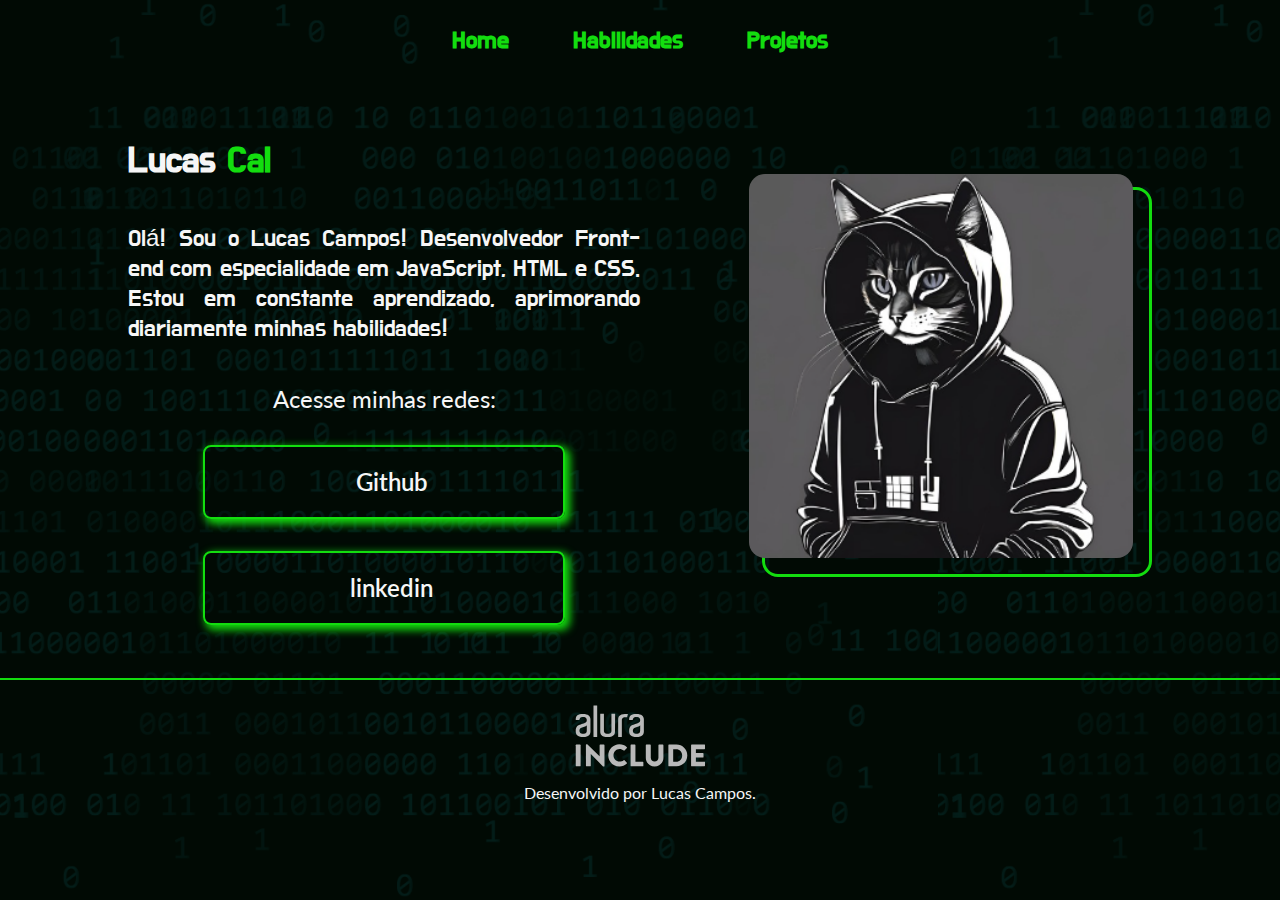
<file: index.html>
<!DOCTYPE html>
<html lang="pt-br">

<head>
    <meta charset="UTF-8">
    <meta http-equiv="X-UA-Compatible" content="IE=edge">
    <meta name="viewport" content="width=device-width, initial-scale=1.0">
    <title>Portifolio</title>
    <link rel="stylesheet" href="./styles/style.css">
    <link rel="stylesheet" href="https://cdnjs.cloudflare.com/ajax/libs/font-awesome/6.5.2/css/all.min.css" integrity="sha512-SnH5WK+bZxgPHs44uWIX+LLJAJ9/2PkPKZ5QiAj6Ta86w+fsb2TkcmfRyVX3pBnMFcV7oQPJkl9QevSCWr3W6A==" crossorigin="anonymous" referrerpolicy="no-referrer" />
</head>

<body>
    <header class="cabecalho">
        <nav class="cabecalho__menu">
            <a class="cabecalho__menu__link" href="index.html"><i class="fa-solid fa-house-chimney"></i>
                Home
            </a>
            <a class="cabecalho__menu__link" href="habilidades.html"><i class="fa-solid fa-desktop"></i>
                Habilidades
            </a>
            <a class="cabecalho__menu__link" href="projetos.html"><i class="fa-regular fa-heart"></i>
                Projetos
            </a>
        </nav>

        <button class="button__menu">
            <i class="fa-solid fa-bars"></i>
        </button>

        <nav class="cabecalho__mobile invisible">
            <ul class="menu__list">
                <li class="cabecalho__menu__item">
                    <a class="cabecalho__menu__link" href="index.html"><i class="fa-solid fa-house-chimney"></i>
                        Home
                    </a>        
                </li>
                <li class="cabecalho__menu__item">
                    <a class="cabecalho__menu__link" href="habilidades.html"><i class="fa-solid fa-desktop"></i>
                        Habilidades
                    </a>    
                </li>
                <li class="cabecalho__menu__item">
                    <a class="cabecalho__menu__link" href="projetos.html"><i class="fa-regular fa-heart"></i>
                        Projetos
                    </a>       
                </li>
            </ul>
        </nav>

    </header>
    <main class="apresentacao">
        <section class="apresentacao__conteudo">
            <h1 class="apresentacao__conteudo__titulo digitacao" id="nome-autor">Lucas Campos</h1>            
            <p class="apresentacao__conteudo__texto">Olá! Sou o Lucas Campos! Desenvolvedor
            Front-end com especialidade em JavaScript, HTML e
            CSS. Estou em constante aprendizado, aprimorando diariamente minhas habilidades!</p>
            <div class="apresentacao__links">
                <h2 class="apresentacao__links__subtitulo">Acesse minhas redes:</h2>
                <a class="apresentacao__links__navegacao" href="https://github.com/lucasllsc" target="_blank">
                    <i class="fa-brands fa-github"></i>
                    Github
                </a>    
                
                <a class="apresentacao__links__navegacao" href="https://linkedin.com/in/lucas-campos-798333268" target="_blank">
                    <i class="fa-brands fa-linkedin"></i>
                    linkedin
                </a>
            </div>
        </section>
        <div class="linha_borda">
            <img class="apresentacao__imagem" src="./assets/foto_perfil.png" alt="Foto de Lucas Campos">
        </div>
        
    </main>
    <footer class="rodape">
        <img src="./assets/Logo_Alura_Include.svg">
        <p>Desenvolvido por Lucas Campos.</p>
    </footer>

    <script src="js/menuMobile.js"></script>
    <script src="js/digitacaoNome.js"></script>
</body>

</html>
</file>
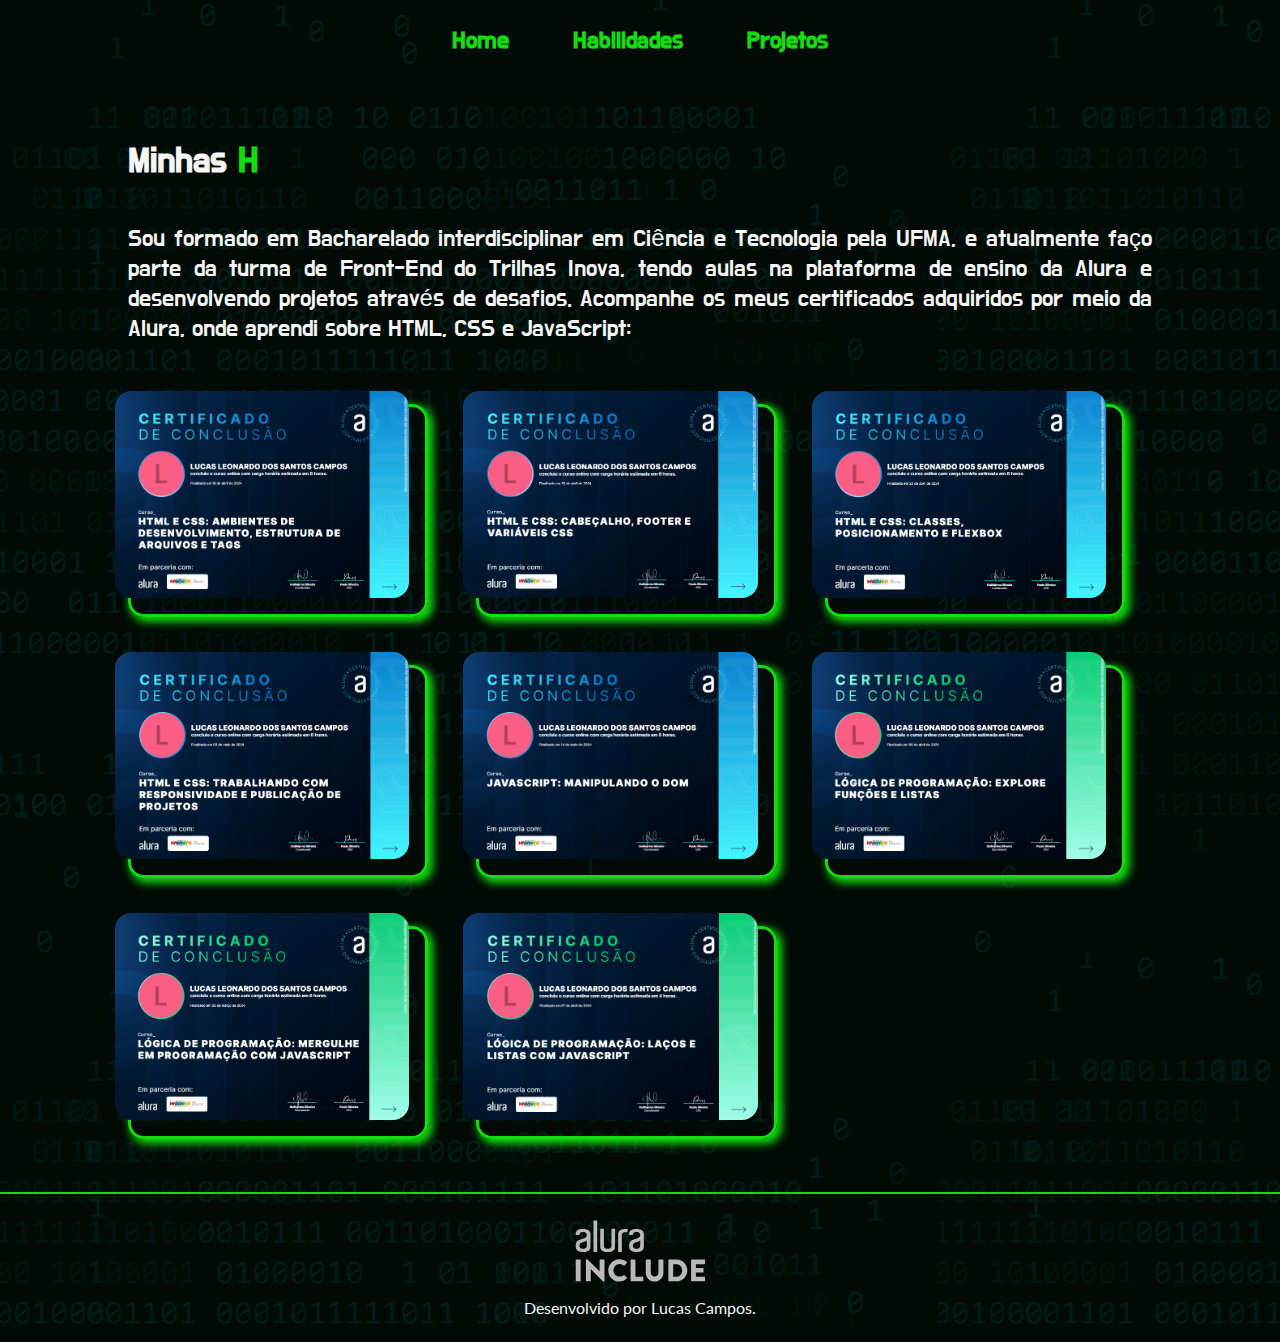
<file: habilidades.html>
<!DOCTYPE html>
<html lang="pt-br">

<head>
    <meta charset="UTF-8">
    <meta http-equiv="X-UA-Compatible" content="IE=edge">
    <meta name="viewport" content="width=device-width, initial-scale=1.0">
    <title>Habilidades</title>
    <link rel="stylesheet" href="./styles/style.css">
    <link rel="stylesheet" href="https://cdnjs.cloudflare.com/ajax/libs/font-awesome/6.5.2/css/all.min.css" integrity="sha512-SnH5WK+bZxgPHs44uWIX+LLJAJ9/2PkPKZ5QiAj6Ta86w+fsb2TkcmfRyVX3pBnMFcV7oQPJkl9QevSCWr3W6A==" crossorigin="anonymous" referrerpolicy="no-referrer" />
</head>

<body>
    <header class="cabecalho">
        <nav class="cabecalho__menu">
            <a class="cabecalho__menu__link" href="index.html"><i class="fa-solid fa-house-chimney"></i>
                Home
            </a>
            <a class="cabecalho__menu__link" href="habilidades.html"><i class="fa-solid fa-desktop"></i>
                Habilidades
            </a>
            <a class="cabecalho__menu__link" href="projetos.html"><i class="fa-regular fa-heart"></i>
                Projetos
            </a>
        </nav>

        <button class="button__menu">
            <i class="fa-solid fa-bars"></i>
        </button>
        
        <nav class="cabecalho__mobile invisible">
            <ul class="menu__list">
                <li class="cabecalho__menu__item">
                    <a class="cabecalho__menu__link" href="index.html"><i class="fa-solid fa-house-chimney"></i>
                        Home
                    </a>        
                </li>
                <li class="cabecalho__menu__item">
                    <a class="cabecalho__menu__link" href="habilidades.html"><i class="fa-solid fa-desktop"></i>
                        Habilidades
                    </a>    
                </li>
                <li class="cabecalho__menu__item">
                    <a class="cabecalho__menu__link" href="projetos.html"><i class="fa-regular fa-heart"></i>
                        Projetos
                    </a>       
                </li>
            </ul>
        </nav>

    </header>

    <main class="habilidades">
        <section class="habilidades__conteudo">
            <h1 class="habilidades__conteudo__titulo digitacao">Minhas Habilidades</h1>
            <p class="habilidades__conteudo__texto">Sou formado em Bacharelado interdisciplinar em Ciência e Tecnologia pela UFMA, 
                e atualmente faço parte da turma de Front-End do Trilhas Inova, tendo aulas na plataforma de ensino da Alura e 
                desenvolvendo projetos através de desafios.
                Acompanhe os meus certificados adquiridos por meio da Alura, onde aprendi sobre HTML, CSS e JavaScript:
            </p>
        </section>
        <section class="habilidades__lista">
            <div class="linhaBordaHabilidades">
                <a href="https://cursos.alura.com.br/certificate/44e05945-0156-4d61-8ad8-7c83c403fec6" target="_blank">
                    <img class="habilidades__imagem" src="./assets/certificados/HTML_e_CSS_1.png" alt="Foto do certificado">
                </a>
            </div>
            <div class="linhaBordaHabilidades">
                <a href="https://cursos.alura.com.br/certificate/58e6535a-b951-4823-b46a-3d7b0a980410" target="_blank">
                    <img class="habilidades__imagem" src="./assets/certificados/HTML_e_CSS_2.png" alt="Foto do certificado">
                </a>
            </div>
            <div class="linhaBordaHabilidades">
                <a href="https://cursos.alura.com.br/certificate/554d58cd-020f-40cd-9855-be239ad90708" target="_blank">
                    <img class="habilidades__imagem" src="./assets/certificados/HTML_e_CSS_3.png" alt="Foto do certificado">
                </a>
            </div>
            <div class="linhaBordaHabilidades">
                <a href="https://cursos.alura.com.br/certificate/5e20bd4d-519a-4b24-ba9e-19241ab239c4" target="_blank">
                    <img class="habilidades__imagem" src="./assets/certificados/HTML_e_CSS_4.png" alt="Foto do certificado">
                </a>
            </div>
            <div class="linhaBordaHabilidades">
                <a href="https://cursos.alura.com.br/certificate/9965da7c-5afa-4403-93b6-d7a0be8544d7" target="_blank">
                    <img class="habilidades__imagem" src="./assets/certificados/JS_1.png" alt="Foto do certificado">
                </a>
            </div>
            <div class="linhaBordaHabilidades">
                <a href="https://cursos.alura.com.br/certificate/d998dcbe-00ea-4821-9c57-33f06a522c13" target="_blank">
                    <img class="habilidades__imagem" src="./assets/certificados/JS_2.png" alt="Foto do certificado">
                </a>
            </div>
            <div class="linhaBordaHabilidades">
                <a href="https://cursos.alura.com.br/certificate/602ca1c3-f5e4-4d9e-bd8a-e3ad5f87cde6" target="_blank">
                    <img class="habilidades__imagem" src="./assets/certificados/JS_3.png" alt="Foto do certificado">
                </a>
            </div>
            <div class="linhaBordaHabilidades">
                <a href="https://cursos.alura.com.br/certificate/a1a1646d-c96d-46c8-a18b-8b257f35cc01" target="_blank">
                    <img class="habilidades__imagem" src="./assets/certificados/JS_4.png" alt="Foto do certificado">
                </a>
            </div>
        </section>
    </main>

    <footer class="rodape">
        <img src="./assets/Logo_Alura_Include.svg">
        <p>Desenvolvido por Lucas Campos.</p>
    </footer>

    <script src="js/menuMobile.js"></script>
    <script src="js/digitacaoNome.js"></script>
</body>

</html>
</file>
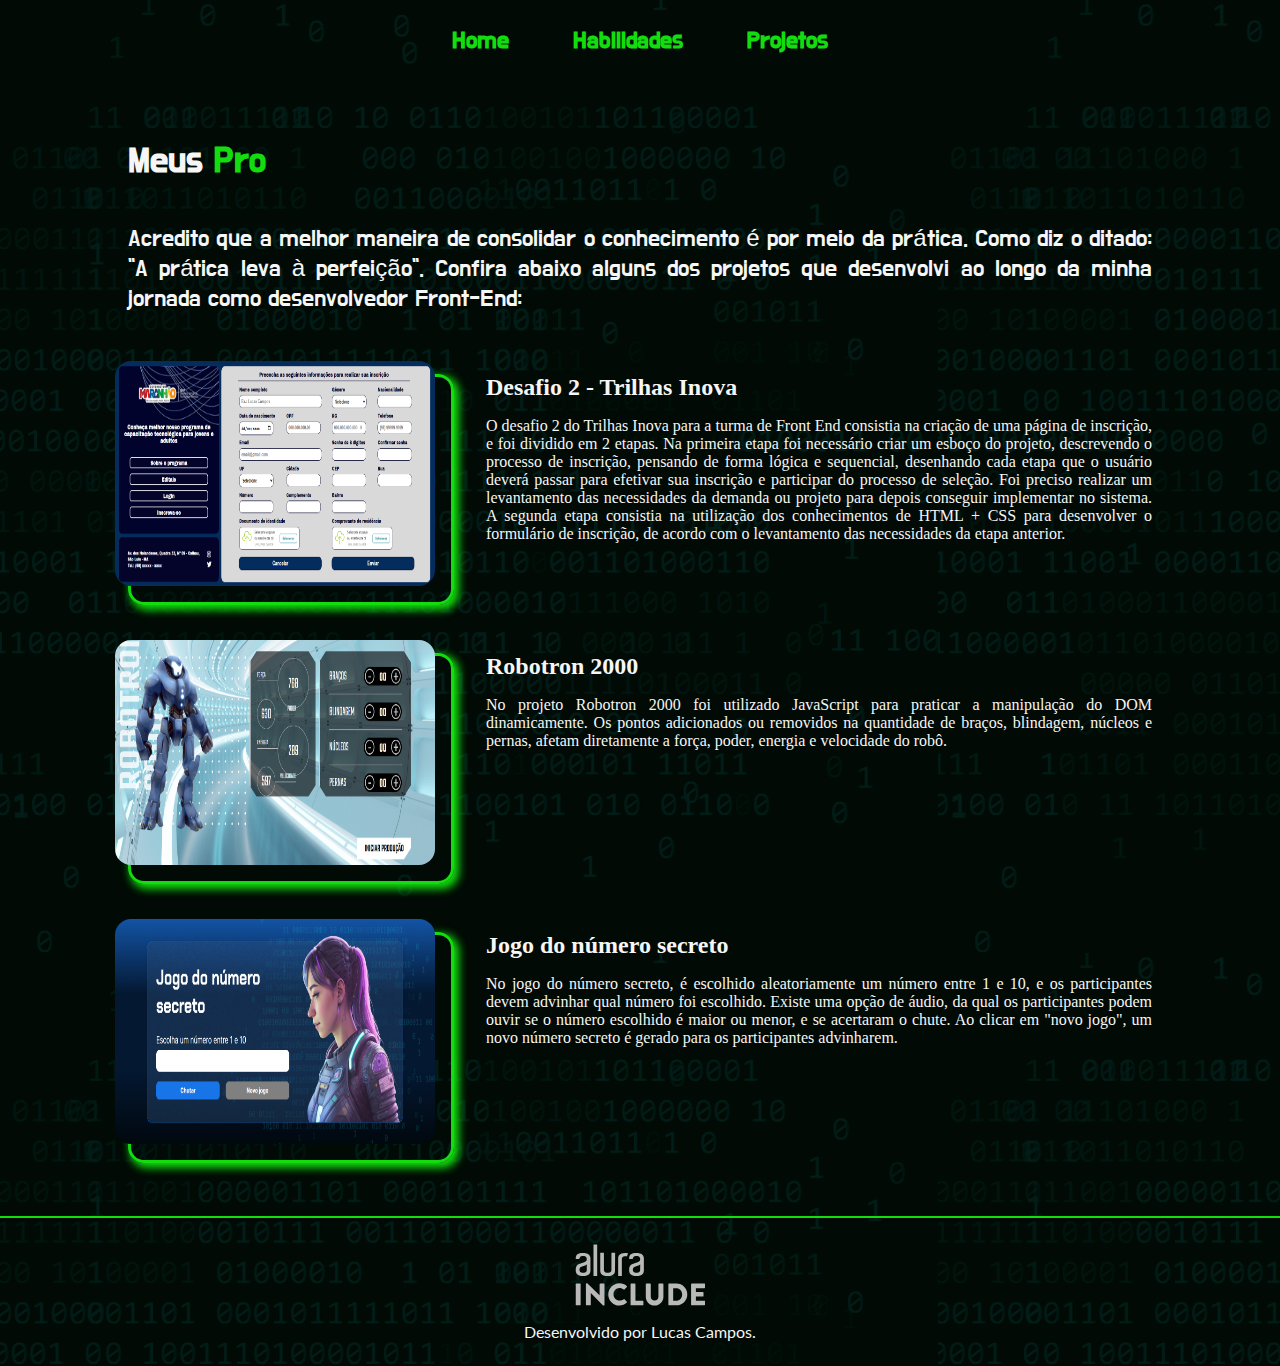
<file: projetos.html>
<!DOCTYPE html>
<html lang="pt-br">

<head>
    <meta charset="UTF-8">
    <meta http-equiv="X-UA-Compatible" content="IE=edge">
    <meta name="viewport" content="width=device-width, initial-scale=1.0">
    <title>Projetos</title>
    <link rel="stylesheet" href="./styles/style.css">
    <link rel="stylesheet" href="https://cdnjs.cloudflare.com/ajax/libs/font-awesome/6.5.2/css/all.min.css" integrity="sha512-SnH5WK+bZxgPHs44uWIX+LLJAJ9/2PkPKZ5QiAj6Ta86w+fsb2TkcmfRyVX3pBnMFcV7oQPJkl9QevSCWr3W6A==" crossorigin="anonymous" referrerpolicy="no-referrer" />
</head>

<body>
    <header class="cabecalho">
        <nav class="cabecalho__menu">
            <a class="cabecalho__menu__link" href="index.html"><i class="fa-solid fa-house-chimney"></i>
                Home
            </a>
            <a class="cabecalho__menu__link" href="habilidades.html"><i class="fa-solid fa-desktop"></i>
                Habilidades
            </a>
            <a class="cabecalho__menu__link" href="projetos.html"><i class="fa-regular fa-heart"></i>
                Projetos
            </a>
        </nav>

        <button class="button__menu">
            <i class="fa-solid fa-bars"></i>
        </button>
        
        <nav class="cabecalho__mobile invisible">
            <ul class="menu__list">
                <li class="cabecalho__menu__item">
                    <a class="cabecalho__menu__link" href="index.html"><i class="fa-solid fa-house-chimney"></i>
                        Home
                    </a>        
                </li>
                <li class="cabecalho__menu__item">
                    <a class="cabecalho__menu__link" href="habilidades.html"><i class="fa-solid fa-desktop"></i>
                        Habilidades
                    </a>    
                </li>
                <li class="cabecalho__menu__item">
                    <a class="cabecalho__menu__link" href="projetos.html"><i class="fa-regular fa-heart"></i>
                        Projetos
                    </a>       
                </li>
            </ul>
        </nav>

    </header>

    <main class="projetos">
        <section class="projetos__conteudo">
            <h1 class="projetos__conteudo__titulo digitacao">Meus Projetos</h1>
            <p class="projetos__conteudo__texto">Acredito que a melhor maneira de consolidar o conhecimento é por 
                meio da prática. Como diz o ditado: "A prática leva à perfeição". Confira abaixo alguns dos projetos 
                que desenvolvi ao longo da minha jornada como desenvolvedor Front-End:
            </p>
        </section>
        <section class="projetos__lista">
            <div class="projetos__lista__descricao">
                <div class="linhaBordaProjetos">
                    <a href="https://desafio2-trilhas-inova.vercel.app/" target="_blank">
                        <img class="projetos__imagem" src="./assets/projetos/desafio2.png" alt="Foto do projeto">
                    </a>
                </div>
                <div class="descricao">
                    <h2 class="descricao__titulo-projeto">Desafio 2 - Trilhas Inova</h2>
                    <p class="descricao__texto-projeto">
                        O desafio 2 do Trilhas Inova para a turma de Front End consistia na criação de uma página de inscrição, e foi dividido em 2 etapas.
                        Na primeira etapa foi necessário criar um esboço do projeto, descrevendo o processo de inscrição, pensando de forma lógica e sequencial, desenhando cada etapa que o usuário deverá passar para efetivar sua inscrição e participar do processo de seleção.
                        Foi preciso realizar um levantamento das necessidades da demanda ou projeto para depois conseguir implementar no sistema.
                        A segunda etapa consistia na utilização dos conhecimentos de HTML + CSS para desenvolver o formulário de inscrição, de acordo com o levantamento das necessidades da etapa anterior.
                    </p>                   
                </div>
            </div>
            <div class="projetos__lista__descricao">
                <div class="linhaBordaProjetos">
                    <a href="https://robotron2000-alura-xi.vercel.app/" target="_blank">
                        <img class="projetos__imagem" src="./assets/projetos/robotron.png" alt="Foto do projeto">
                    </a>
                </div>
                <div class="descricao">
                    <h2 class="descricao__titulo-projeto">Robotron 2000</h2>
                    <p class="descricao__texto-projeto">
                        No projeto Robotron 2000 foi utilizado JavaScript para praticar a manipulação do DOM dinamicamente. 
                        Os pontos adicionados ou removidos na quantidade de braços, blindagem, núcleos e pernas, afetam diretamente
                        a força, poder, energia e velocidade do robô.
                    </p>                   
                </div>
            </div>
            <div class="projetos__lista__descricao">
                <div class="linhaBordaProjetos">
                    <a href="https://jogo-six-weld-64.vercel.app/" target="_blank">
                        <img class="projetos__imagem" src="./assets/projetos/numSecreto.png" alt="Foto do projeto">
                    </a>
                </div>
                <div class="descricao">
                    <h2 class="descricao__titulo-projeto">Jogo do número secreto</h2>
                    <p class="descricao__texto-projeto">
                        No jogo do número secreto, é escolhido aleatoriamente um número entre 1 e 10, e os participantes devem advinhar qual número foi escolhido. 
                        Existe uma opção de áudio, da qual os participantes podem ouvir se o número escolhido é maior ou menor, e se acertaram o chute.
                        Ao clicar em "novo jogo", um novo número secreto é gerado para os participantes advinharem.
                    </p>                   
                </div>
            </div>
        </section>
    </main>

    <footer class="rodape">
        <img src="./assets/Logo_Alura_Include.svg">
        <p>Desenvolvido por Lucas Campos.</p>
    </footer>

    <script src="js/menuMobile.js"></script>
    <script src="js/digitacaoNome.js"></script>
</body>

</html>
</file>
<file: styles/style.css>
@import url('https://fonts.googleapis.com/css2?family=Do+Hyeon&family=Lato:ital,wght@0,100;0,300;0,400;0,700;0,900;1,100;1,300;1,400;1,700;1,900&display=swap');

:root {
    --cor-primaria: #010a04;
    --cor-secundaria: #F6F6F6;
    --cor-terciaria: #13DD0F;
    --cor-hover: #272727;

    --fonte-primaria: 'Do Hyeon', sans-serif;
    --fonte-secundaria: 'Lato', sans-serif;
}

* {
    margin: 0;
    padding: 0;
}

body {
    box-sizing: border-box;
    color: var(--cor-secundaria);
    background-image: url(./../assets/codigos1.png);
    background-color: var(--cor-primaria);
}

.cabecalho {
    padding: 2% 0%;
    position: relative;
}

.cabecalho__menu {
    display: flex;
    justify-content: center;
    gap: 4rem;
}

.cabecalho__menu__link, i {
    font-family: var(--fonte-primaria);
    font-size: 1.5rem;
    font-weight: 600;
    color: var(--cor-terciaria);
    text-decoration: none;
    margin-bottom: 0.4rem;
}

.cabecalho__menu__link:hover {
    border-bottom: 0.2rem solid var(--cor-terciaria);
    margin-bottom: 0.2rem;
    transition: 0.5s;
    transform: scale(1.1);
}

.cabecalho__mobile {
    display: none;
}


.button__menu {
    width: 2rem;
    background-color: transparent;
    border: none;
    cursor: pointer;
    display: none;
    padding: 0.5rem;
}

.apresentacao, .projetos, .habilidades {
    padding: 4% 10%;
    display: flex;
    align-items: center;
    justify-content: space-between;
    gap: 3.75rem;
}

.apresentacao__conteudo {
    width: 50%;
    display: flex;
    flex-direction: column;
    gap: 2.5rem;
}

.apresentacao__conteudo__titulo, .projetos__conteudo__titulo, .habilidades__conteudo__titulo{
    color: var(--cor-secundaria);
    font-size: 2.25rem;
    font-family: var(--fonte-primaria);
}

.titulo-destaque {
    color: var(--cor-terciaria);
    
}

#nome-autor::after {
    content: "|";
    animation: piscar 1s infinite;
    color: var(--cor-terciaria);
}

@keyframes piscar {
    0% {
        opacity: 1;
    }
    50% {
        opacity: 0;
    }
    100% {
        opacity: 1;
    }
}

.apresentacao__conteudo__texto, .projetos__conteudo__texto, .habilidades__conteudo__texto {
    font-size: 1.5rem;
    font-family: var(--fonte-primaria);
    text-align: justify;
}

.apresentacao__links {
    display: flex;
    flex-direction: column;
    justify-content: space-between;
    align-items: center;
    gap: 2rem;
    font-family: var(--fonte-secundaria);
}
.apresentacao__links__subtitulo {
    font-family: var(--fonte-secundaria);
    font-weight: 400;
    font-size: 1.5rem;
}
.apresentacao__links__navegacao {
    display: flex;
    justify-content: center;
    gap: 1rem;
    border: 0.125rem solid var(--cor-terciaria);
    width: 70%;
    text-align: center;
    border-radius: 0.5rem;
    font-size: 1.5rem;
    font-weight: 600;
    padding: 4% 0;
    text-decoration: none;
    color: var(--cor-secundaria);
    box-shadow: 0.2rem 0.2rem 0.5rem 0.06rem var(--cor-terciaria);
    transition: 0.5s;
}

.apresentacao__links__navegacao:hover {
    background-color: var(--cor-hover);
    box-shadow: 0.2rem 0.2rem 1rem 0.25rem var(--cor-terciaria);
    transition: 0.5s;
    transform: scale(1.1);
}

.linha_borda {
    width: 30vw;
    height: 30vw;
    border: 0.2rem solid var(--cor-terciaria);
    border-radius: 1rem;
}

.apresentacao__imagem {
    width: 30vw;
    height: 30vw;
    border-radius: 1rem;
    position: relative;
    translate: -1rem -1rem;
}


.projetos, .habilidades {
    flex-direction: column;
}

.projetos__conteudo, .habilidades__conteudo {
    width: 100%;
    display: flex;
    flex-direction: column;
    gap: 2.5rem;
}

.habilidades__lista {
    display: flex;
    width: 100%;
    flex-direction: row;
    flex-wrap: wrap;
    gap: 3rem;
}

.linhaBordaHabilidades {
    width: 23vw;
    height: 23vh;
    border: 0.2rem solid var(--cor-terciaria);
    border-radius: 1rem;
    box-shadow: 0.2rem 0.2rem 0.5rem 0.06rem var(--cor-terciaria);

}

.linhaBordaProjetos:hover, .linhaBordaProjetos:focus, .linhaBordaHabilidades:hover, .linhaBordaHabilidades:focus {
    box-shadow: 0.2rem 0.2rem 1rem 0.25rem var(--cor-terciaria);
    transition: 0.5s;
    transform: scale(1.1);
}

.habilidades__imagem {
    width: 23vw;
    height: 23vh;
    border-radius: 1rem;
    position: relative;
    translate: -1rem -1rem;
}

.projetos__lista{
    display: flex;
    width: 100%;
    flex-direction: column;
    gap: 3rem;
}

.projetos__lista__descricao {
    display: flex;
    position: relative;
    width: 100%;
    gap: 2rem;
}

.linhaBordaProjetos {
    position: relative;
    width: 25vw;
    height: 25vh;
    border: 0.2rem solid var(--cor-terciaria);
    border-radius: 1rem;
    box-shadow: 0.2rem 0.2rem 0.5rem 0.06rem var(--cor-terciaria);

}

.projetos__imagem{
    width: 25vw;
    height: 25vh;
    border-radius: 1rem;
    position: relative;
    translate: -1rem -1rem;
}

.descricao {
    display: flex;
    flex-direction: column;
    gap: 1rem;
}

.descricao__titulo-projeto {
    align-items: center;
    justify-content: center;
    text-align: left;
    font-size: 1.5rem;
    font-weight: bold;
}

.descricao__texto-projeto {
    text-align: justify;
}

.rodape {
    color: var(--cor-secundaria);
    padding: 2%;
    text-align: center;
    font-family: var(--fonte-secundaria);
    font-size: 1rem;
    font-weight: 400;
    display: flex;
    justify-content: center;
    align-items: center;
    flex-direction: column;
    gap: 1rem;
    margin-top: 0.125rem;
    border-top: 0.125rem solid var(--cor-terciaria);
}

.rodape img {
    max-width: 50%;
}

@media (max-width: 1200px) {
    .cabecalho {
         margin-bottom: 2rem;
    }

    .cabecalho__menu {
        display: none;
    }

    .button__menu {
        display: flex;
        width: 100%;
        border-bottom: 1px solid var(--cor-terciaria);
    }
    
    .cabecalho__mobile {
        display: flex;
        flex-direction: column;
        align-items: center;
        gap: 1rem;
        background-color: transparent;
    }

    .invisible {
        display: none;
    }

    .menu__list {
        list-style-type: none;
        width: 100%;
    }

    .cabecalho__menu__item {
        width: 100%;
        border-bottom: 1px solid var(--cor-terciaria);
        background-color: #272727;
        padding: 0.5rem;
    }

    .cabecalho__menu__item:hover {
        padding-left: 1.5rem;
        transition: 0.5s;
    }

    .cabecalho__menu__link:hover {
        border-bottom: 0;
        margin-bottom: 0;
    }

    .apresentacao {
        flex-direction: column-reverse;
        padding: 5%;
    }

    .apresentacao__conteudo {
        width: auto;
    }

    .habilidades {
        flex-direction: column;
        padding: 5%;
    }

    .habilidades__lista, .projetos__lista {
        justify-content: center;
        flex-direction: column;
        align-items: center;
    }

    .habilidades__lista, .projetos__lista__descricao {
        display: flex;
        justify-content: center;
        align-items: center;
    }

    .projetos__lista__descricao {
        flex-direction: column-reverse;
    }
    
    .linhaBordaHabilidades, .habilidades__imagem, .linhaBordaProjetos, .projetos__imagem {
        max-width: 100%;
        width: 50vw;
        height: auto;
    }

}
</file>
